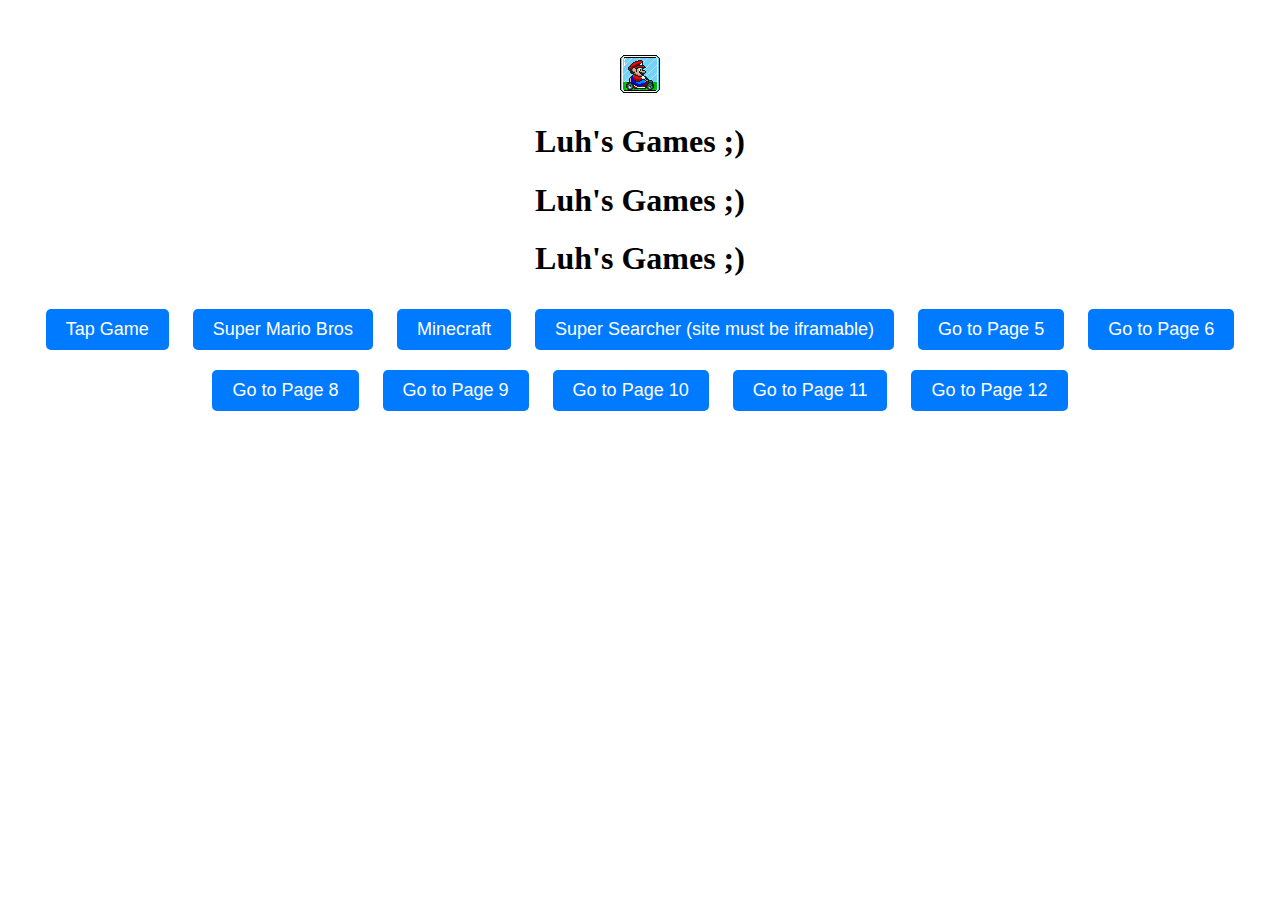
<file: index.html>
<!DOCTYPE html>
<html lang="en">
<head>
    <meta charset="UTF-8">
    <meta name="viewport" content="width=device-width, initial-scale=1.0">
    <title>Luh's Games</title>
     <link rel="icon" href="select_mario.png" type="image/png">
    <style>
        body {
            font-family: Impact, Impact;
            text-align: center;
            margin-top: 50px;
        }
        button {
            font-size: 18px;
            padding: 10px 20px;
            margin: 10px;
            cursor: pointer;
            border: none;
            border-radius: 5px;
            background-color: #007BFF;
            color: white;
        }
        button:hover {
            background-color: #0056b3;
        }
    </style>
</head>
<body> 
<header>
    <img src="select_mario.png" alt="Logo">
    
</header>

    <h1>Luh's Games ;)</h1>
    <h1>Luh's Games ;)</h1>
    <h1>Luh's Games ;)</h1>
    <button onclick="window.location.href='tapgame.html'">Tap Game</button>
    <button onclick="window.location.href='SuperMario.html'">Super Mario Bros</button>
    <button onclick="window.location.href='Eaglercraft.html'">Minecraft</button>
    <button
onclick="window.location.href='ss.html'">Super Searcher (site must be iframable)</button>
     <button
onclick="window.location.href='page5.html'">Go to Page 5</button>
     <button
onclick="window.location.href='page6.html'">Go to Page 6</button>
     <button
onclick="window.location.href='page8.html'">Go to Page 8</button>
    <button
onclick="window.location.href='page9.html'">Go to Page 9</button>

    <button
onclick="window.location.href='page10.html'">Go to Page 10</button>

    <button
onclick="window.location.href='page11.html'">Go to Page 11</button>

    <button
onclick="window.location.href='page12.html'">Go to Page 12</button>


        
    
</body>
</html>
</file>
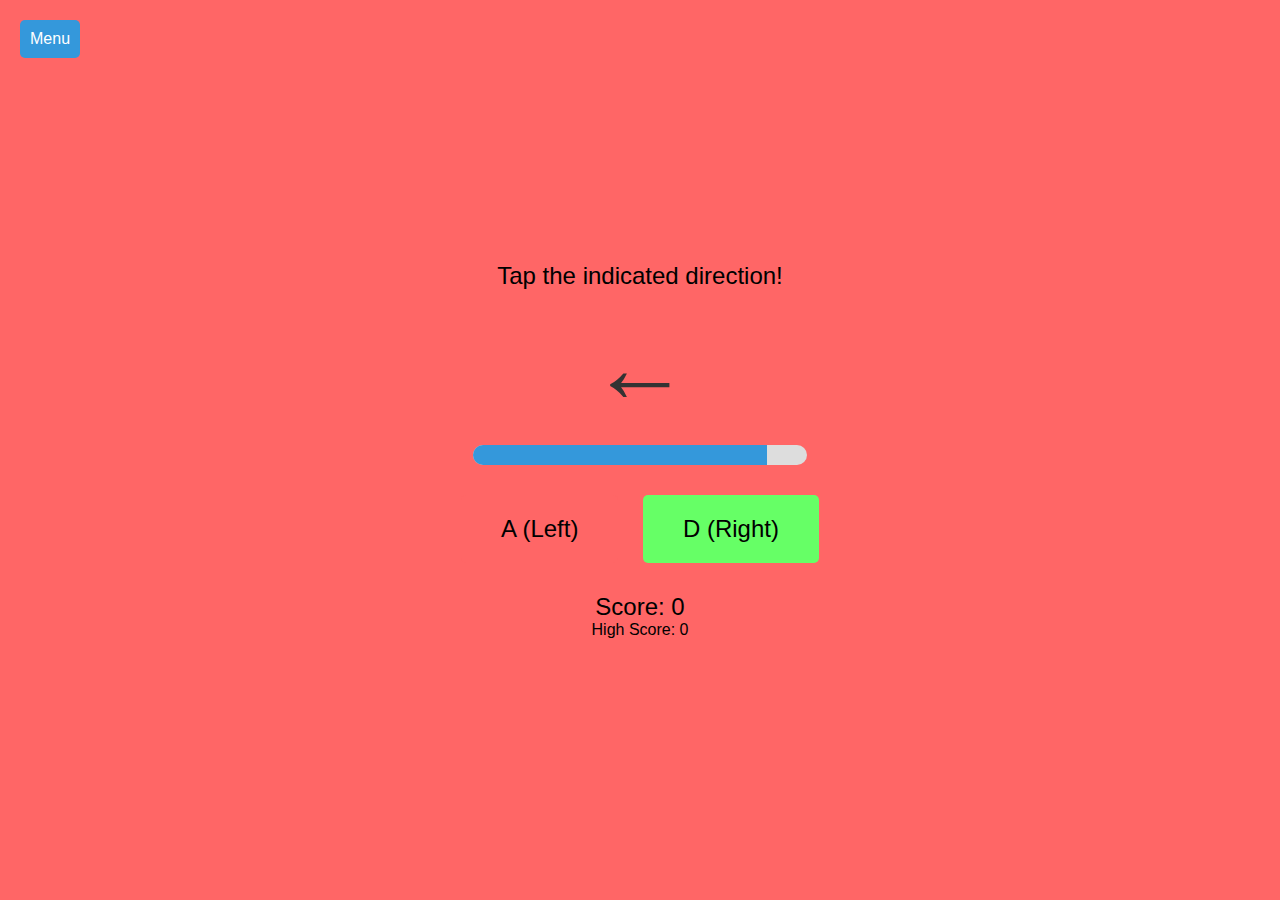
<file: tapgame.html>
<!DOCTYPE html>
<html lang="en">
<head>
    <meta charset="UTF-8">
    <meta name="viewport" content="width=device-width, initial-scale=1.0">
    <title>Tap Game</title>
    <link rel="stylesheet" href="styles.css">
</head>
<body>
    <div id="game">
        <div id="instructions">Tap the indicated direction!</div>
        <div id="indicator"></div>
        <div id="progress-bar-container">
            <div id="progress-bar"></div>
        </div>
        <div id="buttons">
            <button id="leftButton" aria-label="Tap Left">A (Left)</button>
            <button id="rightButton" aria-label="Tap Right">D (Right)</button>
        </div>
        <div id="score">Score: 0</div>
        <div id="highScore">High Score: 0</div>
        <button id="restartButton" style="display: none;">Restart</button>
        <button id="mainMenuButton" style="display: none;">Back to Main Menu</button>
        <button id="mainMenuSmallButton">Menu</button>
    </div>
    <script src="script.js"></script>
</body>
</html>
</file>
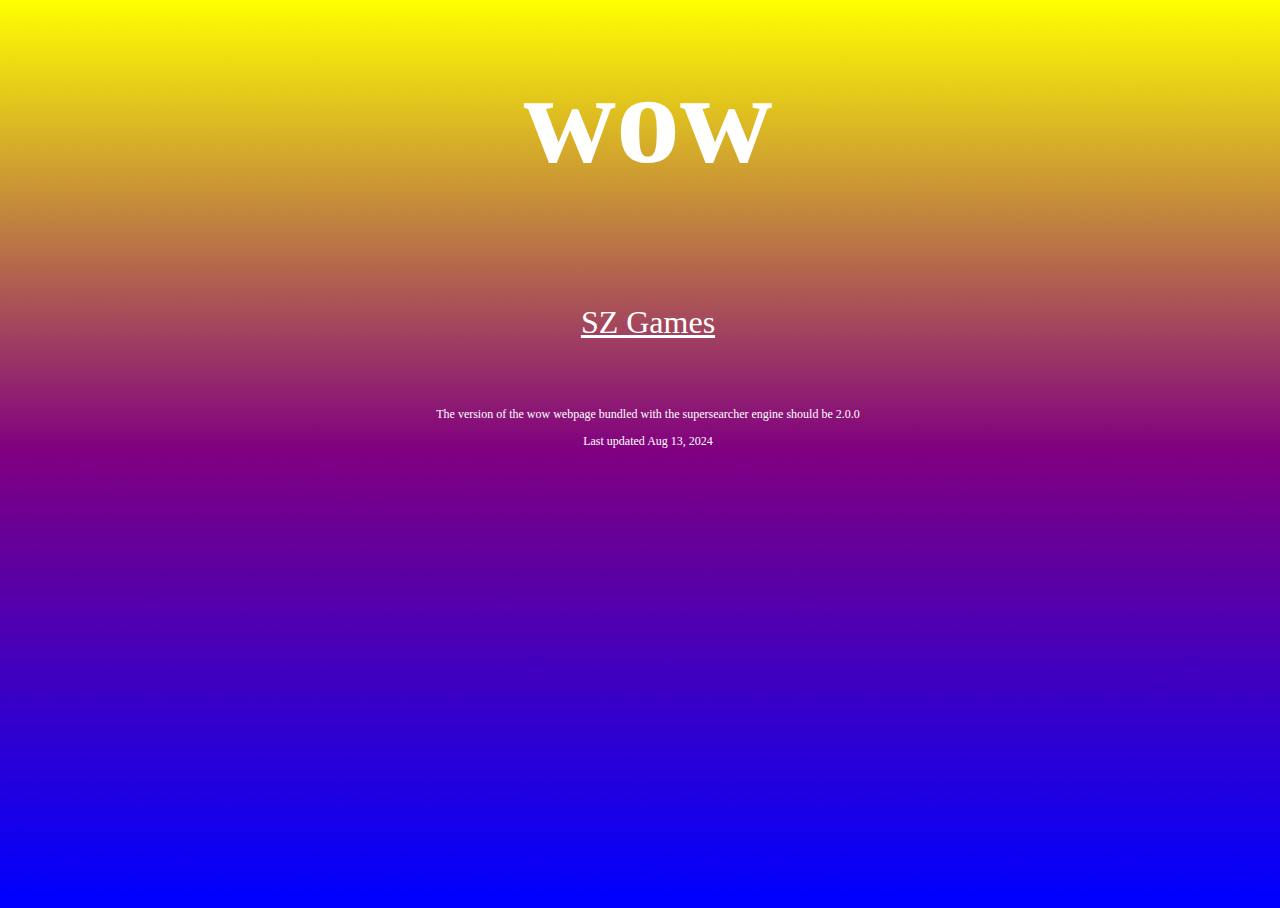
<file: wow.html>
<html>
<body>
<style>
html, body {
  width: 100%;
  height:100%;
}

body {
    background: linear-gradient(0deg, yellow, purple, blue, purple, yellow);
    background-size: 200% 200%;
    animation: gradient 15s ease infinite;
}

@keyframes gradient {
    0% {
        background-size: 100% 100%;
        background-position: 50%, 50%;
    }
    25% {
        background-size: 200% 200%;
        background-position: 50%, 50%;
    }
    100% {
        background-size: 100% 100%;
        background-position: 50%, 50%;
    }
}
</style>
<center>
</br>
</br>
</br>
</br>
<h1 style="transform: scale(4); color: white;">
    wow
</h1>
</br>
</br>
</br>
</br>
</br>
</br>
</br>
</br>
<list>
<a href="https://sz-games.github.io" style="font-size: 32px; color: white;">SZ Games</a>
</list>
</br>
</br>
</br>
</br>
<p style="font-size: 12px; color: white;">The version of the wow webpage bundled with the supersearcher engine should be 2.0.0</p>
<p style="font-size: 12px; color: white;">Last updated Aug 13, 2024</p>
</center>
</body>
</html>
</file>
<file: styles.css>
body {
    display: flex;
    justify-content: center;
    align-items: center;
    height: 100vh;
    background-color: #f0f0f0;
    font-family: Arial, sans-serif;
    margin: 0;
    transition: background-color 0.5s ease;
}

#game {
    text-align: center;
}

#indicator {
    font-size: 100px;
    margin: 20px;
    color: #333;
    font-weight: bold;
    transition: transform 0.5s ease, opacity 0.5s ease;
    opacity: 1;
}

#progress-bar-container {
    width: 80%;
    height: 20px;
    background-color: #ddd;
    border-radius: 10px;
    margin: 20px auto;
    position: relative;
    overflow: hidden;
}

#progress-bar {
    height: 100%;
    width: 100%;
    background-color: #3498db;
    position: absolute;
    top: 0;
    left: 0;
    transition: width 0.5s linear;
}

#buttons {
    margin: 20px;
}

button {
    padding: 20px 40px;
    font-size: 24px;
    margin: 10px;
    cursor: pointer;
    border: none;
    border-radius: 5px;
}

#leftButton {
    background-color: #ff6666;
}

#rightButton {
    background-color: #66ff66;
}

#score {
    font-size: 24px;
    margin-top: 20px;
}

#instructions {
    font-size: 24px;
    margin-bottom: 20px;
}

@keyframes bounce {
    0% {
        transform: translateY(0);
    }
    50% {
        transform: translateY(-20px);
    }
    100% {
        transform: translateY(0);
    }
}

#restartButton, #mainMenuButton {
    padding: 15px 30px;
    font-size: 24px;
    margin-top: 20px;
    cursor: pointer;
    border: none;
    border-radius: 5px;
}

#restartButton {
    background-color: #3498db;
    color: white;
    display: none;
}

#restartButton:hover {
    background-color: #2980b9;
}

#mainMenuButton {
    background-color: #e74c3c;
    color: white;
    display: none;
}

#mainMenuButton:hover {
    background-color: #c0392b;
}

#mainMenuSmallButton {
    position: fixed;
    top: 10px;
    left: 10px;
    padding: 10px;
    font-size: 16px;
    cursor: pointer;
    border: none;
    border-radius: 5px;
    background-color: #3498db;
    color: white;
}

#mainMenuSmallButton:hover {
    background-color: #2980b9;
}
</file>
